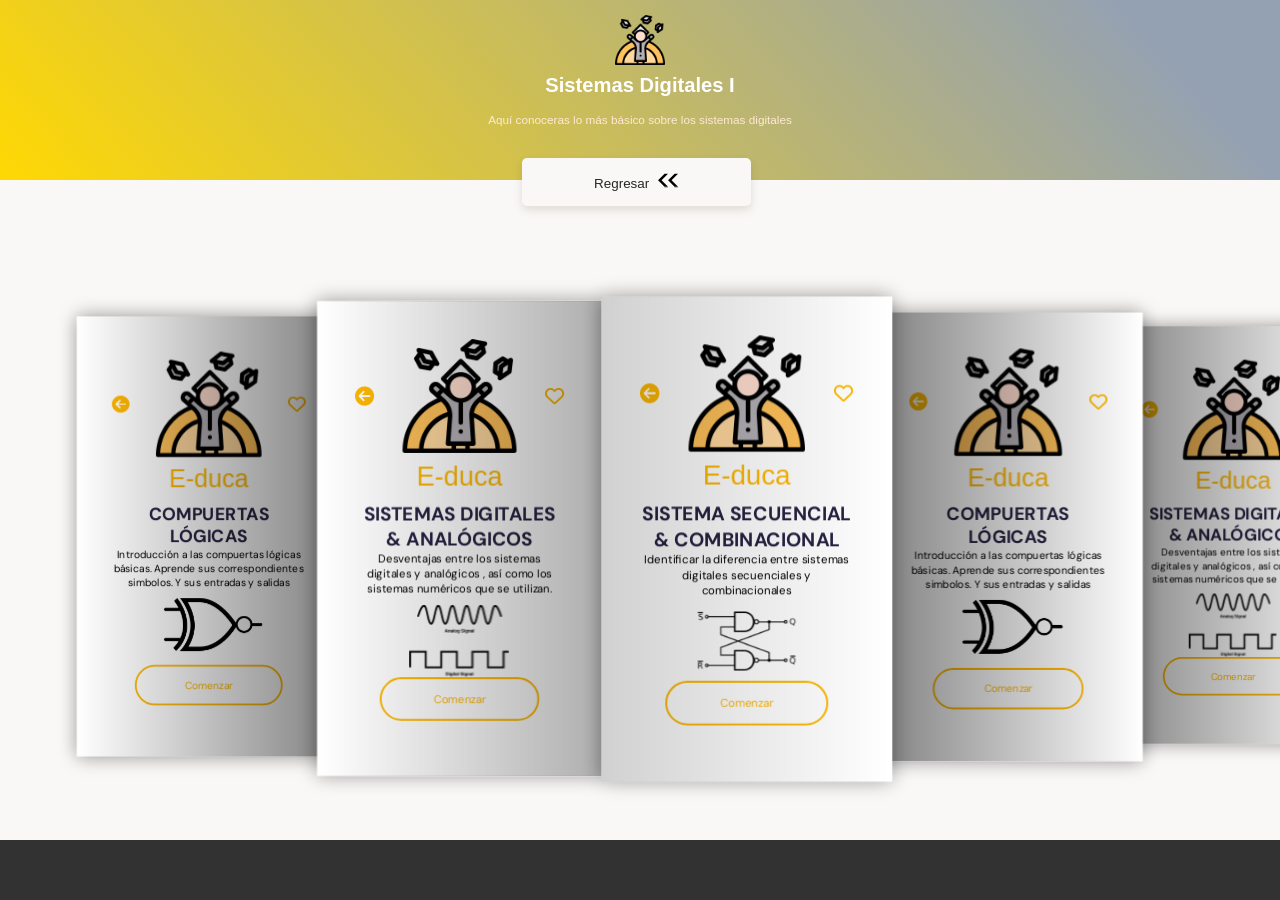
<file: hola.html>
<!DOCTYPE html>
<html lang="es">
<head>
    <meta charset="UTF-8">
    <meta name="viewport" content="width=device-width, initial-scale=1.0">
    <title>productos</title>
    <link rel="stylesheet" href="https://cdnjs.cloudflare.com/ajax/libs/font-awesome/6.4.0/css/all.min.css" integrity="sha512-iecdLmaskl7CVkqkXNQ/ZH/XLlvWZOJyj7Yy7tcenmpD1ypASozpmT/E0iPtmFIB46ZmdtAc9eNBvH0H/ZpiBw==" crossorigin="anonymous" referrerpolicy="no-referrer" />
    <link rel="preconnect" href="https://fonts.googleapis.com">
<link rel="preconnect" href="https://fonts.gstatic.com" crossorigin>
<link href="https://fonts.googleapis.com/css2?family=DM+Sans:wght@400;500;700&family=Inter:wght@300;500&display=swap" rel="stylesheet">
    <link
        rel="stylesheet"
        href="https://cdn.jsdelivr.net/npm/swiper@9/swiper-bundle.min.css"
        />
    <link rel="stylesheet" href="actividades.css">
    <link href="https://api.fontshare.com/v2/css?f[]=technor@700,900,300,400,500&display=swap" rel="stylesheet">
    <link href="https://api.fontshare.com/v2/css?f[]=striper@400&display=swap" rel="stylesheet">
</head>
<body>
    <header>
        
        <img src="./img/graduacion.png" alt="logo de la plataforma">
        <div class="header--title-container">
            <h1 >Sistemas Digitales I</h1>
            <p>Aquí conoceras lo más básico sobre los sistemas digitales</p>
            <a href="#" class="header--button">Regresar <span></span></a>
        </div>
    </header>
    <main>
        <section></section>
        <div class="swiper mySwiper">
            <div class="swiper-wrapper">
    
                <div class="swiper-slide">
                    <div class="icons">
                        <i class="fa-solid fa-circle-arrow-left" ></i>
                        
                        <img src="./img/graduacion.png" alt="">
                        
                        <i class="fa-regular fa-heart" ></i>
                    </div>
                    <h2 class="monograma">E-duca</h2>
                    <div class="product-content" >
                        <div class="product-txt" >
                            <span></span>
                            <h3>Compuertas Lógicas</h3>
                        </div>
                        <p>
                            Introducción a las compuertas lógicas básicas. Aprende sus correspondientes simbolos. 
                            Y sus entradas y salidas
                        </p>
                        <div class="product-img1" >
                    
                            <img src="./img/1.png" alt="Imagen de una compuerta">
                        </div>
                        
                        <a href="./act_CL.html" class="btn-1" >Comenzar</a>
                    </div>
                    
                    
                </div>
                
                <div class="swiper-slide">
                    <div class="icons">
                        <i class="fa-solid fa-circle-arrow-left" ></i>
                        
                        <img src="./img/graduacion.png" alt="">
                        
                        <i class="fa-regular fa-heart" ></i>
                    </div>
                    <h2 class="monograma">E-duca</h2>
                    <div class="product-content" >
                        <div class="product-txt" >
                            <span></span>
                            <h3>Sistemas Digitales & Analógicos</h3>
                        </div>
                        <p>
                            Desventajas entre los sistemas
                            digitales y analógicos , así como
                                los sistemas numéricos que se
                                utilizan.
                        </p>
                    </div>
                    <div class="product2-img" >
                    
                        <img src="./img/2.png" alt="Imagen de una compuerta">
                    </div>
                    <a href="./act_AD.html" class="btn-1" >Comenzar</a>
                </div>
                
                <div class="swiper-slide">
                    <div class="icons">
                        <i class="fa-solid fa-circle-arrow-left" ></i>
                        
                        <img src="./img/graduacion.png" alt="">
                        
                        <i class="fa-regular fa-heart" ></i>
                    </div>
                    <h2 class="monograma">E-duca</h2>
                    <div class="product-content" >
                        <div class="product-txt" >
                            <span></span>
                            <h3>Sistema Secuencial & Combinacional</h3>
                        </div>
                        <p>
                            Identificar la diferencia entre sistemas digitales secuenciales y combinacionales
                        </p>
                    </div>
                    <div class="product3-img" >
                    
                        <img src="./img/3.png" alt="Imagen de una compuerta">
                    </div>
                    <a href="./act_CcCs.html" class="btn-1" >Comenzar</a>
                </div>

                <div class="swiper-slide">
                    <div class="icons">
                        <i class="fa-solid fa-circle-arrow-left" ></i>
                        
                        <img src="./img/graduacion.png" alt="">
                        
                        <i class="fa-regular fa-heart" ></i>
                    </div>
                    <h2 class="monograma">E-duca</h2>
                    <div class="product-content" >
                        <div class="product-txt" >
                            <span></span>
                            <h3>Compuertas Lógicas</h3>
                        </div>
                        <p>
                            Introducción a las compuertas lógicas básicas. Aprende sus correspondientes simbolos. 
                            Y sus entradas y salidas
                        </p>
                        <div class="product-img1" >
                    
                            <img src="./img/1.png" alt="Imagen de una compuerta">
                        </div>
                        
                        <a href="./act_CL.html" class="btn-1" >Comenzar</a>
                    </div>
                    
                    
                </div>
                
                <div class="swiper-slide">
                    <div class="icons">
                        <i class="fa-solid fa-circle-arrow-left" ></i>
                        
                        <img src="./img/graduacion.png" alt="">
                        
                        <i class="fa-regular fa-heart" ></i>
                    </div>
                    <h2 class="monograma">E-duca</h2>
                    <div class="product-content" >
                        <div class="product-txt" >
                            <span></span>
                            <h3>Sistemas Digitales & Analógicos</h3>
                        </div>
                        <p>
                            Desventajas entre los sistemas
                            digitales y analógicos , así como
                                los sistemas numéricos que se
                                utilizan.
                        </p>
                    </div>
                    <div class="product2-img" >
                    
                        <img src="./img/2.png" alt="Imagen de una compuerta">
                    </div>
                    <a href="./act_AD.html" class="btn-1" >Comenzar</a>
                </div>
                
                <div class="swiper-slide">
                    <div class="icons">
                        <i class="fa-solid fa-circle-arrow-left" ></i>
                        
                        <img src="./img/graduacion.png" alt="">
                        
                        <i class="fa-regular fa-heart" ></i>
                    </div>
                    <h2 class="monograma">E-duca</h2>
                    <div class="product-content" >
                        <div class="product-txt" >
                            <span></span>
                            <h3>Sistema Secuencial & Combinacional</h3>
                        </div>
                        <p>
                            Identificar la diferencia entre sistemas digitales secuenciales y combinacionales
                        </p>
                    </div>
                    <div class="product3-img" >
                    
                        <img src="./img/3.png" alt="Imagen de una compuerta">
                    </div>
                    <a href="./act_CcCs.html" class="btn-1" >Comenzar</a>
                </div>

                <div class="swiper-slide">
                    <div class="icons">
                        <i class="fa-solid fa-circle-arrow-left" ></i>
                        
                        <img src="./img/graduacion.png" alt="">
                        
                        <i class="fa-regular fa-heart" ></i>
                    </div>
                    <h2 class="monograma">E-duca</h2>
                    <div class="product-content" >
                        <div class="product-txt" >
                            <span></span>
                            <h3>Compuertas Lógicas</h3>
                        </div>
                        <p>
                            Introducción a las compuertas lógicas básicas. Aprende sus correspondientes simbolos. 
                            Y sus entradas y salidas
                        </p>
                        <div class="product-img1" >
                    
                            <img src="./img/1.png" alt="Imagen de una compuerta">
                        </div>
                        
                        <a href="./act_CL.html" class="btn-1" >Comenzar</a>
                    </div>
                    
                    
                </div>
                
                <div class="swiper-slide">
                    <div class="icons">
                        <i class="fa-solid fa-circle-arrow-left" ></i>
                        
                        <img src="./img/graduacion.png" alt="">
                        
                        <i class="fa-regular fa-heart" ></i>
                    </div>
                    <h2 class="monograma">E-duca</h2>
                    <div class="product-content" >
                        <div class="product-txt" >
                            <span></span>
                            <h3>Sistemas Digitales & Analógicos</h3>
                        </div>
                        <p>
                            Desventajas entre los sistemas
                            digitales y analógicos , así como
                                los sistemas numéricos que se
                                utilizan.
                        </p>
                    </div>
                    <div class="product2-img" >
                    
                        <img src="./img/2.png" alt="Imagen de una compuerta">
                    </div>
                    <a href="./act_AD.html" class="btn-1" >Comenzar</a>
                </div>
                
                <div class="swiper-slide">
                    <div class="icons">
                        <i class="fa-solid fa-circle-arrow-left" ></i>
                        
                        <img src="./img/graduacion.png" alt="">
                        
                        <i class="fa-regular fa-heart" ></i>
                    </div>
                    <h2 class="monograma">E-duca</h2>
                    <div class="product-content" >
                        <div class="product-txt" >
                            <span></span>
                            <h3>Sistema Secuencial & Combinacional</h3>
                        </div>
                        <p>
                            Identificar la diferencia entre sistemas digitales secuenciales y combinacionales
                        </p>
                    </div>
                    <div class="product3-img" >
                    
                        <img src="./img/3.png" alt="Imagen de una compuerta">
                    </div>
                    <a href="./act_CcCs.html" class="btn-1" >Comenzar</a>
                </div>
                
            </div>
        </div>
    </main>
    
   

    <script src="https://cdn.jsdelivr.net/npm/swiper@9/swiper-bundle.min.js"></script>
    <script>
        var swiper = new Swiper(".mySwiper",{
            effect: "coverflow",
            grabCursor: true,
            centerdSlides: true,
            slidesPerView: "auto",
            loop: true,
            coverflowEffect: {
                deepth:500,
                modifer:1,
                sliderShadows: true,
                rotate:0,
                stretch:0
            }
        })
    </script>
</body>
</html>
</file>
<file: actividades.css>
:root {
    /* Colores */
    --bitcoin-orange: #F7931A;
    --soft-orange: #FFE9D4;
    --secondary-blue: #1A9AF7;
    --soft-blue: #E7F5FF;
    --warm-black: #201E1C; 
    --black: #282623;
    --grey: #BABABA;
    --off-white: #FAF8F7;
    --just-white: #FFFFFF; 
}
*{
    box-sizing: border-box;
    margin: 0;
    padding: 0;
}
html, body{
    
    font-size: 52.5%;
    font-family: 'Technor', sans-serif;
}
body{
    background: #323232;
    font-size: 1.4rem;
    color: black;
    margin: 0;
    padding: 0;
}
header {
    position: relative;
    display: flex;
    flex-direction: column;
    justify-content: center;
    width: 100%;
    min-width: 320px;
    height: 180px;
    text-align: center;
    align-items: center;
    background: linear-gradient(228deg, #94a1b2 11.19%, #ffd803 100%);
}
header img{
    width: 50px;
    height: 54px;
    margin-top: 15px;
}
.header--title-container{
    width: 90%;
    min-width: 288px;
    max-width: 900px;
    height: 218px;
    margin-top: 10px;
}
.header--title-container h1{
    font-size: 2.4rem;
    font-weight: 700;
    line-height: 2.6rem;
    color: var(--just-white);
}
.header--title-container p{
    margin-top: 15px;
    font-size: 1.4rem;
    font-weight: 500;
    line-height: 1.8rem;
    color: var(--soft-orange);
}
.header--title-container .header--button{
    position: absolute;
    left: calc(50% - 118px);
    top: 153px;
    display: block;
    margin-top: 5px;
    padding: 15px;
    width: 229px;
    height: 48px;
    background-color: var(--off-white);
    /* Sombra */
    box-shadow: 0px 4px 8px rgba(89, 73, 30, 0.16);
    border: none;
    border-radius: 5px;
    font-size: 1.6rem;
    font-weight: 500;
    text-decoration: none;
    color: var(--black);

}
.header--button span{
    display: inline-block;
    width: 21px;
    height: 15px;
    margin-left: 5px;
    background-image: url('./svg/back-arrow.svg');
}
main{
    width: 100%;
    height: auto;
    background-color: var(--off-white);
}

.swiper{
    width: 100%;
    min-height: 400px;
    padding: 110px 0 50px 0;

}
.swiper-slide{
    width: 300px;
    height: 500px;
    background-color: var(--just-white);
    box-shadow: 0 0 20px rgba(0, 0, 0, 0.4);
    padding: 40px;
    text-align: center;
    font-family: 'DM Sans', sans-serif;

}

.icons{
    display: flex;
    justify-content: space-between;
    align-items: center;
    margin-bottom: 40px;
}

.icons i{
    font-size: 20px;
    color: #ffB900;

}
.icons img{
    width: 120px;

}
.icons h2{
    position: relative;
    flex-direction: column;
    font-family: 'Striper', sans-serif;
    font-weight: 400;
    color: #ffB900;
}
.monograma{
    display: flex;
    justify-content: center;
    font-family: 'Striper', sans-serif;
    font-weight: 400;
    font-size: 3.4rem;
    margin-bottom: 10px;
    margin-top: -32px;
    color: #ffB900;
}
.product-content{
    display: flex;
    flex-direction: column;
    align-items: center;
    justify-content: center;


}

.product-txt{
    flex-basis: 50%;
    text-align: center;
    align-items: center;
}

.product-txt span{
    font-size: 25px;
    color: #ffB900;
    font-weight: bold;

}
.product-txt h3{
    justify-content: center;
    font-size: 20px;
    font-weight: bold;
    color: #272343;
    text-transform: uppercase;
}
.product-txt p{
    font-size: 14px;
    color: #c4c4c4;
}
.product-img1{
    position: absolute;
    top: 290px;
    left: 95px;
    text-align: left;
}

.product-img1 img{ 
    width: 120px;

}
.product2-img{
    position: absolute;
    top: 320px;
    left: 97px;
    text-align: left;
}
.product3-img img{
    width: 105px;
}
.product3-img{
    position: absolute;
    top: 322px;
    left: 97px;
    text-align: left;
}
.product2-img img{
    width: 105px;
}
    
    
.btn-1{
    display: inline-block;
    padding: 13px 55px;
    border: 2px solid #ffB900;
    border-radius: 25px;
    color: #ffB900;
    text-decoration: none;
    margin-top: 85px;

}
</file>
